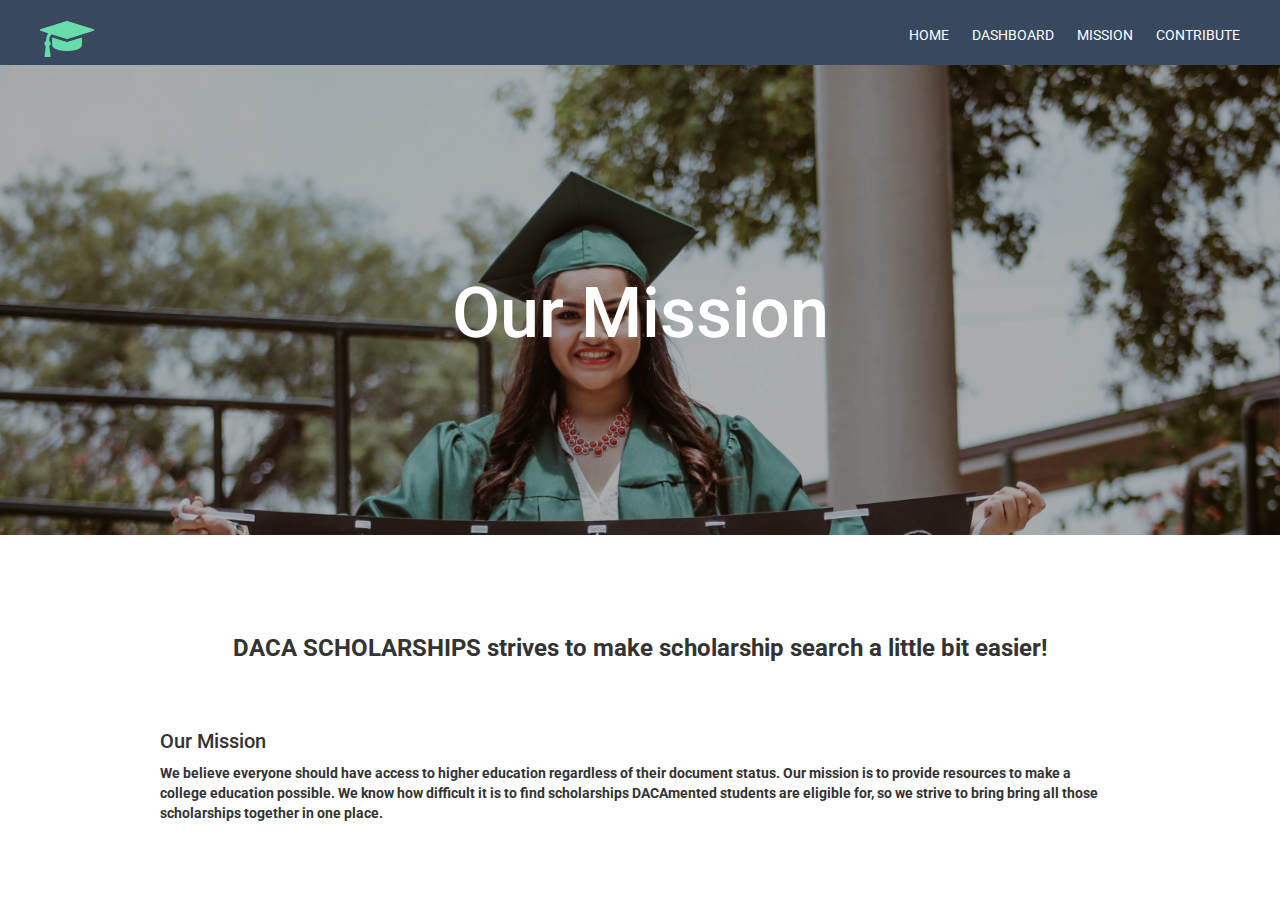
<file: mission.html>
<!DOCTYPE html>
<html>
  <head>
    <meta charset="utf-8">
    <meta name="viewport" content="width=device-width, initial-scale=1.0">
    <title>Our Mission | DACA Scholarships</title>
    <!-- Facebooks open graoh meta tags -->
    <meta property="og:image" content="http://dacascholarships.com/img/heroimg.jpg"/>
    <meta property="og:image:width" content="200">
    <meta property="og:image:height" content="500">
    <meta property="og:title" content="Daca Scholarships | Our Mission"/>
    <meta property="og:url" content="http://dacascholarships.com/mission.html"/>
    <meta property="og:description" content="Scholarships available to DACA students!"/>
    <meta property="og:type" content="website" />
    <!-- Twitter cards -->
    <meta name="twitter:site" content="@dacascholarship">
    <meta name="twitter:creator" content="@dacarscholarship">
    <meta name="twitter:title" content="Daca Scholarships">
    <meta name="twitter:description" content="Scholarships available to DACA students!">
    <meta name="twitter:image" content="http://dacascholarships.com/img/heroimg.jpg">
    <link rel="stylesheet" href="css/main.css">
    <link rel="stylesheet" media="(max-width: 680px)" href="css/mobile.css" />
    <link rel="stylesheet" href="css/components.css">
    <link rel="stylesheet" href="https://cdnjs.cloudflare.com/ajax/libs/font-awesome/4.7.0/css/font-awesome.min.css">

    <link rel="stylesheet" href="css/main.css">
    <link rel="stylesheet" media="(max-width: 680px)" href="css/mobile.css" />
    <link rel="stylesheet" href="css/components.css">
    <link rel="stylesheet" href="css/mission.css">
    <link rel="stylesheet" href="https://cdnjs.cloudflare.com/ajax/libs/font-awesome/4.7.0/css/font-awesome.min.css">
    <!-- Google analytics code -->
    <script>
          (function(i,s,o,g,r,a,m){i['GoogleAnalyticsObject']=r;i[r]=i[r]||function(){
          (i[r].q=i[r].q||[]).push(arguments)},i[r].l=1*new Date();a=s.createElement(o),
          m=s.getElementsByTagName(o)[0];a.async=1;a.src=g;m.parentNode.insertBefore(a,m)
          })(window,document,'script','https://www.google-analytics.com/analytics.js','ga');

          ga('create', 'UA-104062178-1', 'auto');
          ga('send', 'pageview');

    </script>
  </head>
  <body>
    <div class="navigation">
      <div class="menu">
        <div class="logo align-left">
          <a href="index.html"><i class="fa fa-graduation-cap" aria-hidden="true"></i></a>
        </div>
        <div class="menu-items align-right">
          <span><a href="index.html">Home</a></span>
          <span><a href="dashboard.html">Dashboard</a></span>
          <span><a href="mission.html">Mission</a></span>
          <span><a href="contribute.php">Contribute</a></span>
        </div>
        <!-- mobile nav -->
        <div class="menu-icon align-right" id="icon-display">
          <span id="menu-icon"><i class="fa fa-bars" aria-hidden="true"></i></span>
        </div>
      </div>

      <!-- mobile nav -->
      <div id="mobile-nav">
        <ul>
          <a href="index.html"><li>Home</li></a>
          <a href="dashboard.html"><li>Dashboard</li></a>
          <a href="mission.html"><li>Mission</li></a>
          <a href="contribute.php"><li>Contribute</li></a>
        </ul>
      </div>
    </div>
    <div class="mission-header">
      <div id="overlay">
        <h1>Our Mission</h1>
      </div>
    </div>
    <div class="mission-container">
      <h3>DACA SCHOLARSHIPS strives to make scholarship search a little bit easier!</h3>
      <div class="mission-statement">
        <h4>Our Mission</h4>
        <p>We believe everyone should have access to higher education regardless of their document status.
          Our mission is to provide resources to make a college education possible. We know how difficult it is to find
          scholarships DACAmented students are eligible for, so we strive to bring bring all those scholarships together in one place.
        </p>
      </div>
    </div>

        <!-- Latest compiled and minified CSS -->
    <link rel="stylesheet" href="https://maxcdn.bootstrapcdn.com/bootstrap/3.3.7/css/bootstrap.min.css">

    <!-- jQuery library -->
    <script src="https://ajax.googleapis.com/ajax/libs/jquery/3.2.1/jquery.min.js"></script>

    <!-- Latest compiled JavaScript -->
    <script src="https://maxcdn.bootstrapcdn.com/bootstrap/3.3.7/js/bootstrap.min.js"></script>
    <script type="text/javascript" src="js/api.js"></script>
    <script type="text/javascript" src="js/mobile.js"></script>
  </body>
</html>
</file>
<file: css/main.css>
/*imported fonts*/
@import url('https://fonts.googleapis.com/css?family=Roboto');


body {
  margin: 0px;
  padding: 0px;
  background: #F4F4F4;
}

.align-right {
  float: right;
}

.align-left {
  float: left;
}

.menu {
  text-align: center;
  margin: 0px;
  padding: 10px 40px;
  font-family: 'Roboto', sans-serif;
  background: #37485F;
  height: 65px;
}

.menu .logo {
  font-size: 3em;
  color: #67ddab;

  }

.logo a, .logo a:hover, .logo a:visited{
  color: #67ddab;
}

.menu-items {
  font-size: 1em;
  padding-top: 15px;
  color: #FFF;
  text-transform: uppercase;
}

.menu-items span a {
  color: #FFF;
  text-decoration: none;
}

.menu-items span a:hover {
  color: #67ddab;
  text-decoration: none;
}

.menu-items span {
  margin-right: 20px;
}

.menu-items span:last-of-type{
  margin-right: 0px;
}

.hero {
  width: 100%;
  height: 800px;
  text-align: center;
  background-image: url("../img/heroimg.jpg");
  background-repeat: no-repeat;
  background-size: cover;
  margin: 0px;
}

.contact-hero {
  width: 100%;
  height: 470px;
  background: #F5F5F5;
  background-image: url("../img/contactimg.jpg");
  background-repeat: no-repeat;
  background-size: cover;
}

.title {
  margin: 0 auto;
  width: 100%;
  padding-top: 200px;
  font-family: 'Roboto', sans-serif;
}

.title h1 {
  margin: 0px;
  color: #FFF;
  letter-spacing: 3px;
  font-size: 4em;
  margin-bottom: 5px;
}

.title h2 {
  font-size: 1.5em;
  letter-spacing: 3px;
  color: rgba(255,255,255,.5);
  margin-top: 5px;
  margin-bottom: 60px;
}

.dash-btn {
  background: #67ddab;
  border: 0px;
  border-radius: 25px;
  padding: 10px 20px;
  margin-top: 20px;
  font-size: 2em;
  color: #FFF;
}

/*Form style*/

.form-container {
  margin: 50px 0px;
}

.form-container .btn-primary, .form-container .btn-primary:hover {
  background-color: #67ddab;
  border: 1px solid #67ddab;
  font-weight: bold;
}

.form-container .alert-danger {
  background-color: red;
  color: #FFF;
  border: 1px solid red;
}

.form-container .alert-success {
  background-color: #67ddab;
  color: #FFF;
  border: 1px solid #67ddab;
}
/*display none for mobile css*/
.menu-icon {
  display: none;
}

#mobile-nav {
  display: none;
}
</file>
<file: css/mobile.css>
body {
  width: 100%;
}

.menu-items {
  display: none;
}

.menu-icon {
  display: inline-block;
  font-size: 1.6em;
  padding-top: 10px;
  color: #FFF;
}

.menu .logo {
  font-size: 2.5em;
  color: #67ddab;
  }

.menu-icon:hover {
  cursor: pointer;
}

#mobile-nav {
  text-align: center;
  text-transform: uppercase;
  display: inline-block;
  position: fixed;
  left: -2000px;
  margin: 0px;
  width: 100%;
}

#mobile-nav ul {
  list-style-type: none;
  margin: 0;
  padding: 0;
  background: #37485F;
}

#mobile-nav ul li {
  text-decoration: none;
  padding: 10px 0px;
  display: inline-block;
  width: 100%;
  color: #FFF;
}

#mobile-nav ul li:hover {
  background-color: rgba(0, 0, 0, 0.3);
}

#mobile-nav ul li a {
  color: #FFF;
  text-decoration: none;
}

.hero {
  background-image: url("../img/heroimg-mobile.jpg");
}

.mission-header {
  width: 100%;
  height: 400px;
  background-image: url("../img/missionimg-mobile.jpg");
  background-repeat: no-repeat;
  background-size: cover;
}

.contact-hero {
  width: 100%;
  height: 400px;
  background: #F5F5F5;
  background-image: url("../img/contactimg-mobile.jpg");
  background-repeat: no-repeat;
  background-size: cover;
}

.title {
  padding-top: 100px;
  font-family: 'Roboto', sans-serif;
}

.title h1 {
  font-size: 2.3em;
}

.title h2 {
  font-size: 1em;
}

.dash-btn {
  background: #67ddab;
  border: 0px;
  border-radius: 25px;
  font-size: 1.3em;
  color: #FFF;
}
</file>
<file: css/components.css>
.logo-icon{
  color: #6E7986;
  background: #2b3a4f;
  width: 100%;
  padding: 20px;
  height: 65px;
  text-transform: uppercase;
}

.icon {
  color: #5C789A;
  font-size: 1.5em;
}

.star-scholarship {
  color: #DFAA29;
}

.fa-star-circle {
  color: #2594F8;
  padding-left: 10px;
  font-size: 1.3em !important;
}

.fa-full-circle {
  color: #F7727F;
  padding-left: 10px;
  font-size: 1.3em !important;
}

.fa-state-circle {
  color: #FEA535;
  padding-left: 10px;
  font-size: 1.3em !important;
}

.fa-status-circle {
  color: #24e52b;
  padding-left: 10px;
  font-size: 1.3em !important;
}

.fa-general-circle {
  color: #2F6199;
  padding-left: 10px;
  font-size: 1.3em !important;
}

.fa-open-circle {
  color: #2F6199;
  padding-left: 10px;
  font-size: 1.3em !important;
}
</file>
<file: css/mission.css>
@import url('https://fonts.googleapis.com/css?family=Roboto');

.mission-header {
  width: 100%;
  height: 470px;
  background-image: url("../img/missionimg.jpg");
  background-repeat: no-repeat;
  background-size: cover;
  margin: 0px;
  text-align: center;
  padding-top: 20px;
}

#overlay {
  position: absolute;
  top: 65px;
  width: 100%;
  height: 470px;
  background: rgba(0,0,0,.3);
}

.mission-header h1 {
  font-family: 'Roboto', sans-serif;
  padding-top: 190px;
  color: #FFF;
  font-size: 5em;
}

.mission-container {
  margin: 0 auto;
  width: 75%;
  font-family: 'Roboto', sans-serif;
  padding-bottom: 70px;
}

.mission-container h3 {
  font-weight: bold;
  padding-top: 80px;
  text-align: center;
}

.mission-statement {
  padding-top: 50px;
  font-weight: bold;
}

.mission-statement h4 {
  font-size: 1.4em;
}

.mission-statement p {
  padding-bottom: 20px;
}

@media (max-width: 680px) {
  .mission-container {
    margin: 0 auto;
    width: 90%;
  }

  #overlay {
    position: absolute;
    top: 65px;
    width: 100%;
    height: 470px;
    background: rgba(0,0,0,.3);
  }
}
</file>
